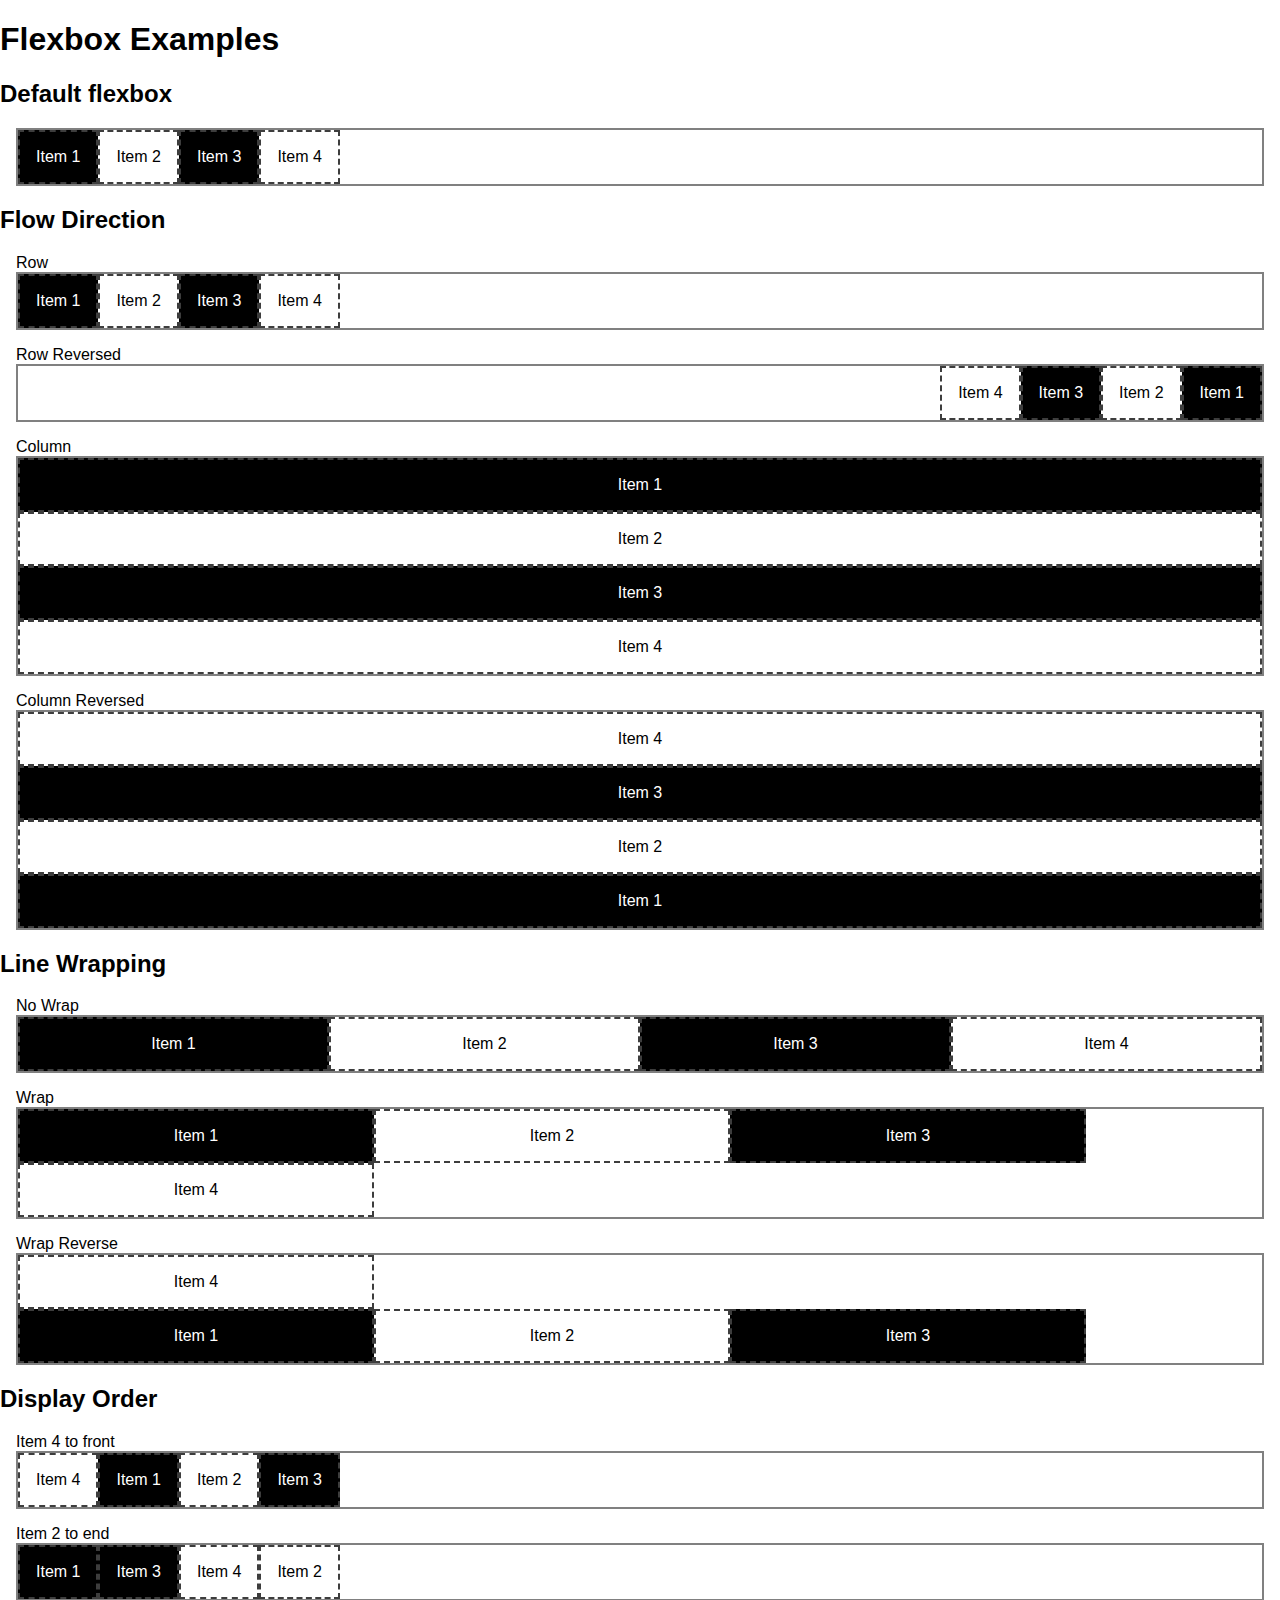
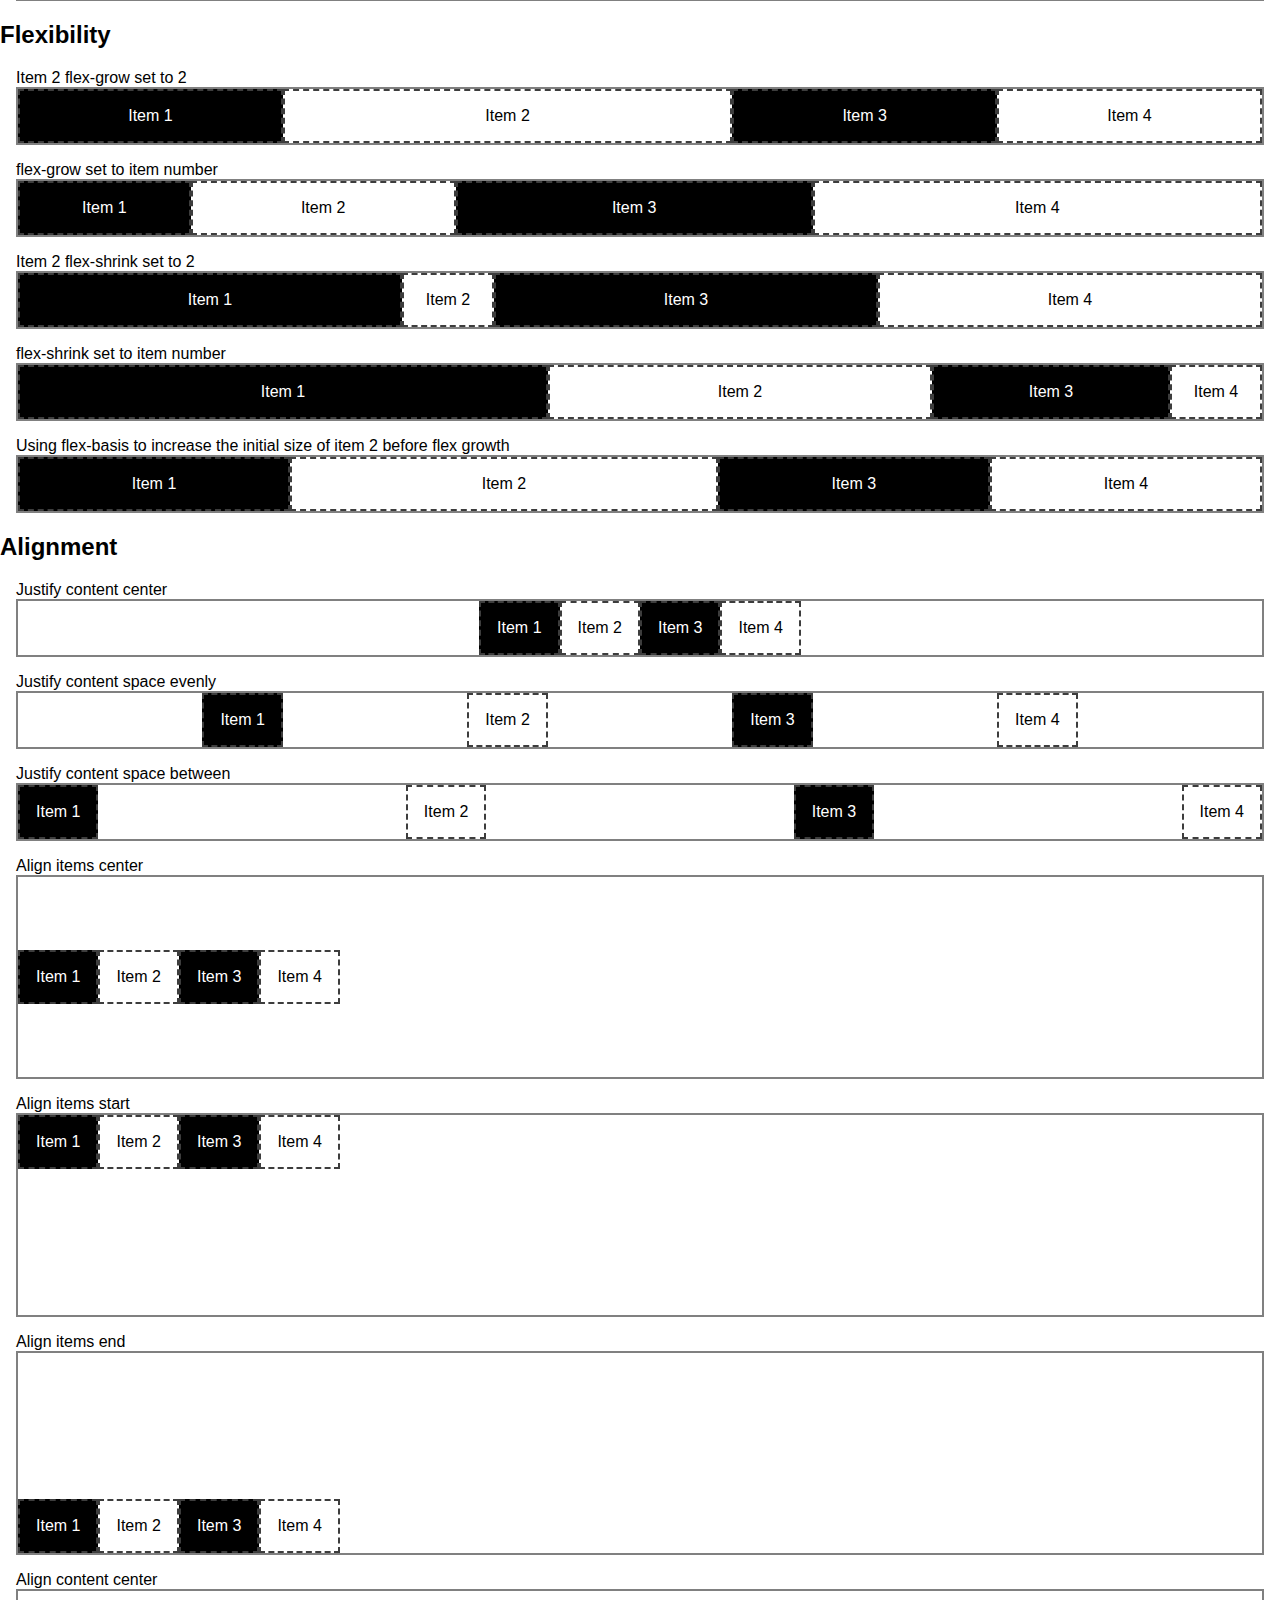
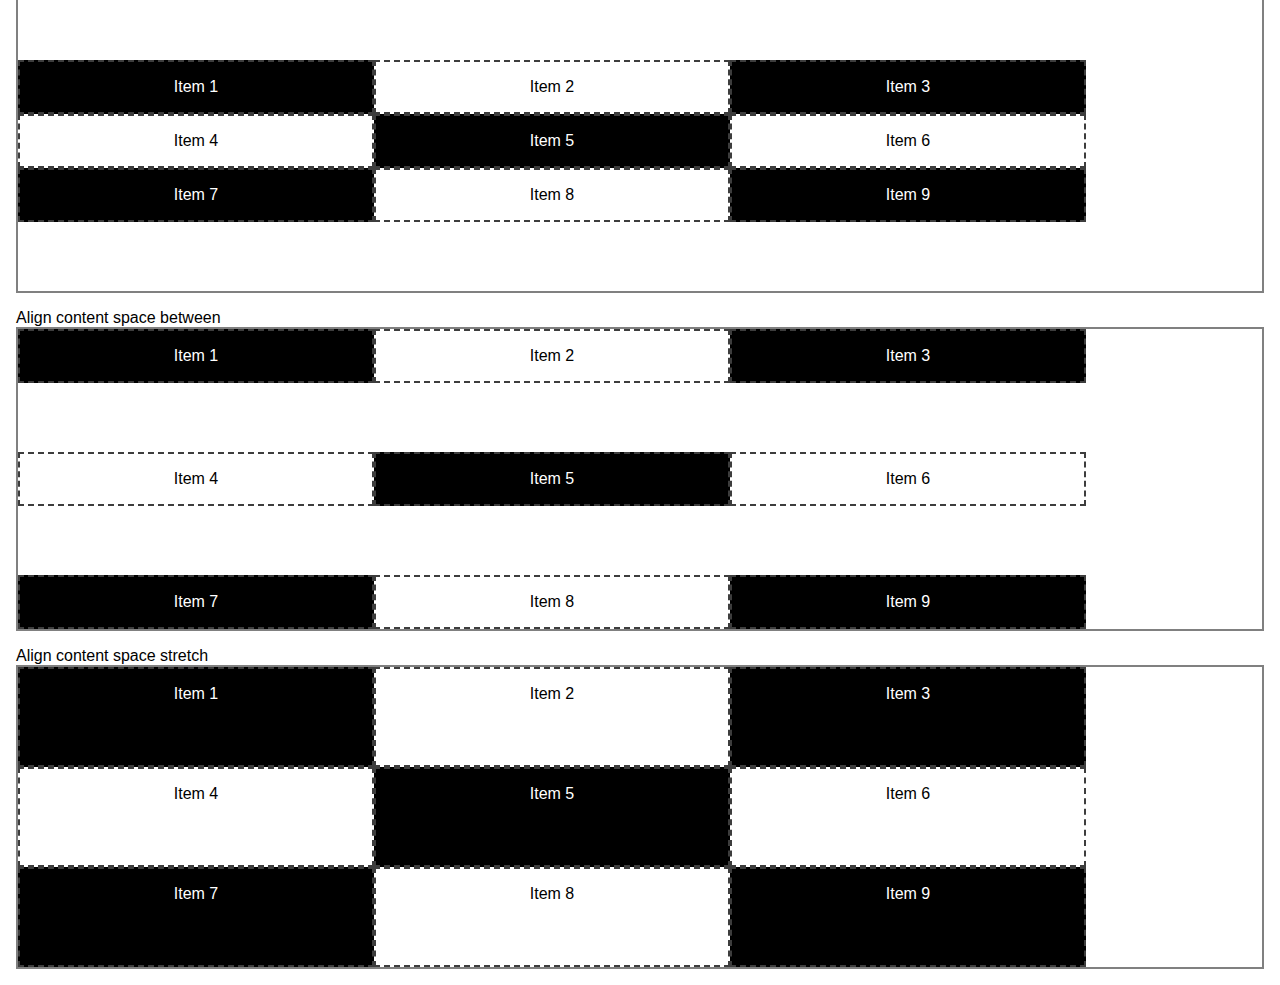
<file: flexbox and css grid/index.html>
<!DOCTYPE html>
<html>
    <head>
        <link rel="stylesheet" href="./main.css">
    </head>
    <body>

        <header>
            <h1>Flexbox Examples</h1>
        </header>

        <section id="basics">
            <header>
                <h2>Default flexbox</h2>
            </header>

            <article>
                <div class="flex_container">
                    <div class="flex_item">Item 1</div>
                    <div class="flex_item">Item 2</div>
                    <div class="flex_item">Item 3</div>
                    <div class="flex_item">Item 4</div>
                </div>
            </article>
        </section>

        <section id="flow_direction">
            <header>
                <h2>Flow Direction</h2>
            </header>

            <article>
                <header>Row</header>
                <div class="flex_container flow_direction_row">
                    <div class="flex_item">Item 1</div>
                    <div class="flex_item">Item 2</div>
                    <div class="flex_item">Item 3</div>
                    <div class="flex_item">Item 4</div>
                </div>
            </article>

            <article>
                <header>Row Reversed</header>
                <div class="flex_container flow_direction_row_reverse">
                    <div class="flex_item">Item 1</div>
                    <div class="flex_item">Item 2</div>
                    <div class="flex_item">Item 3</div>
                    <div class="flex_item">Item 4</div>
                </div>
            </article>

            <article>
                <header>Column</header>
                <div class="flex_container flow_direction_column">
                    <div class="flex_item">Item 1</div>
                    <div class="flex_item">Item 2</div>
                    <div class="flex_item">Item 3</div>
                    <div class="flex_item">Item 4</div>
                </div>
            </article>

            <article>
                <header>Column Reversed</header>
                <div class="flex_container flow_direction_column_reverse">
                    <div class="flex_item">Item 1</div>
                    <div class="flex_item">Item 2</div>
                    <div class="flex_item">Item 3</div>
                    <div class="flex_item">Item 4</div>
                </div>
            </article>
        </section>

        <section id="line_wrapping">
            <header>
                <h2>Line Wrapping</h2>
            </header>

            <article>
                <header>No Wrap</header>
                <div class="flex_container line_wrapping_nowrap">
                    <div class="flex_item">Item 1</div>
                    <div class="flex_item">Item 2</div>
                    <div class="flex_item">Item 3</div>
                    <div class="flex_item">Item 4</div>
                </div>
            </article>

            <article>
                <header>Wrap</header>
                <div class="flex_container line_wrapping_wrap">
                    <div class="flex_item">Item 1</div>
                    <div class="flex_item">Item 2</div>
                    <div class="flex_item">Item 3</div>
                    <div class="flex_item">Item 4</div>
                </div>
            </article>

            <article>
                <header>Wrap Reverse</header>
                <div class="flex_container line_wrapping_wrap_reverse">
                    <div class="flex_item">Item 1</div>
                    <div class="flex_item">Item 2</div>
                    <div class="flex_item">Item 3</div>
                    <div class="flex_item">Item 4</div>
                </div>
            </article>
        </section>

        <section id="display_order">
            <header>
                <h2>Display Order</h2>
            </header>

            <article>
                <header>Item 4 to front</header>
                <div class="flex_container display_order_four_to_front">
                    <div class="flex_item order_1">Item 1</div>
                    <div class="flex_item order_1">Item 2</div>
                    <div class="flex_item order_1">Item 3</div>
                    <div class="flex_item">Item 4</div>
                </div>
            </article>

            <article>
                <header>Item 2 to end</header>
                <div class="flex_container display_order_four_to_front">
                    <div class="flex_item">Item 1</div>
                    <div class="flex_item order_1">Item 2</div>
                    <div class="flex_item ">Item 3</div>
                    <div class="flex_item">Item 4</div>
                </div>
            </article>
        </section>

        <section id="flexibility">
            <header>
                <h2>Flexibility</h2>
            </header>

            <article>
                <header>Item 2 flex-grow set to 2</header>
                <div class="flex_container">
                    <div class="flex_item grow_1">Item 1</div>
                    <div class="flex_item grow_2">Item 2</div>
                    <div class="flex_item grow_1">Item 3</div>
                    <div class="flex_item grow_1">Item 4</div>
                </div>
            </article>

            <article>
                <header>flex-grow set to item number</header>
                <div class="flex_container">
                    <div class="flex_item grow_1">Item 1</div>
                    <div class="flex_item grow_2">Item 2</div>
                    <div class="flex_item grow_3">Item 3</div>
                    <div class="flex_item grow_4">Item 4</div>
                </div>
            </article>

            <article>
                <header>Item 2 flex-shrink set to 2</header>
                <div class="flex_container flexibility_shrink">
                    <div class="flex_item shrink_1">Item 1</div>
                    <div class="flex_item shrink_2">Item 2</div>
                    <div class="flex_item shrink_1">Item 3</div>
                    <div class="flex_item shrink_1">Item 4</div>
                </div>
            </article>

            <article>
                <header>flex-shrink set to item number</header>
                <div class="flex_container flexibility_shrink">
                    <div class="flex_item shrink_1">Item 1</div>
                    <div class="flex_item shrink_2">Item 2</div>
                    <div class="flex_item shrink_3">Item 3</div>
                    <div class="flex_item shrink_4">Item 4</div>
                </div>
            </article>

            <article>
                <header>Using flex-basis to increase the initial size of item 2 before flex growth</header>
                <div class="flex_container">
                    <div class="flex_item grow_1">Item 1</div>
                    <div class="flex_item grow_1 flex_basis_200">Item 2</div>
                    <div class="flex_item grow_1">Item 3</div>
                    <div class="flex_item grow_1">Item 4</div>
                </div>
            </article>
        </section>

        <section id="alignment">
            <header>
                <h2>Alignment</h2>
            </header>

            <article>
                <header>Justify content center</header>
                <div class="flex_container alignment_justify_content_center">
                    <div class="flex_item">Item 1</div>
                    <div class="flex_item">Item 2</div>
                    <div class="flex_item">Item 3</div>
                    <div class="flex_item">Item 4</div>
                </div>
            </article>

            <article>
                <header>Justify content space evenly</header>
                <div class="flex_container alignment_justify_content_space_evenly">
                    <div class="flex_item">Item 1</div>
                    <div class="flex_item">Item 2</div>
                    <div class="flex_item">Item 3</div>
                    <div class="flex_item">Item 4</div>
                </div>
            </article>

            <article>
                <header>Justify content space between</header>
                <div class="flex_container alignment_justify_content_space_between">
                    <div class="flex_item">Item 1</div>
                    <div class="flex_item">Item 2</div>
                    <div class="flex_item">Item 3</div>
                    <div class="flex_item">Item 4</div>
                </div>
            </article>

            <article>
                <header>Align items center</header>
                <div class="flex_container alignment_align_items alignment_align_items_center">
                    <div class="flex_item">Item 1</div>
                    <div class="flex_item">Item 2</div>
                    <div class="flex_item">Item 3</div>
                    <div class="flex_item">Item 4</div>
                </div>
            </article>

            <article>
                <header>Align items start</header>
                <div class="flex_container alignment_align_items alignment_align_items_start">
                    <div class="flex_item">Item 1</div>
                    <div class="flex_item">Item 2</div>
                    <div class="flex_item">Item 3</div>
                    <div class="flex_item">Item 4</div>
                </div>
            </article>

            <article>
                <header>Align items end</header>
                <div class="flex_container alignment_align_items alignment_align_items_end">
                    <div class="flex_item">Item 1</div>
                    <div class="flex_item">Item 2</div>
                    <div class="flex_item">Item 3</div>
                    <div class="flex_item">Item 4</div>
                </div>
            </article>

            <article>
                <header>Align content center</header>
                <div class="flex_container alignment_align_content alignment_align_content_center">
                    <div class="flex_item">Item 1</div>
                    <div class="flex_item">Item 2</div>
                    <div class="flex_item">Item 3</div>
                    <div class="flex_item">Item 4</div>
                    <div class="flex_item">Item 5</div>
                    <div class="flex_item">Item 6</div>
                    <div class="flex_item">Item 7</div>
                    <div class="flex_item">Item 8</div>
                    <div class="flex_item">Item 9</div>
                </div>
            </article>

            <article>
                <header>Align content space between</header>
                <div class="flex_container alignment_align_content alignment_align_content_space_between">
                    <div class="flex_item">Item 1</div>
                    <div class="flex_item">Item 2</div>
                    <div class="flex_item">Item 3</div>
                    <div class="flex_item">Item 4</div>
                    <div class="flex_item">Item 5</div>
                    <div class="flex_item">Item 6</div>
                    <div class="flex_item">Item 7</div>
                    <div class="flex_item">Item 8</div>
                    <div class="flex_item">Item 9</div>
                </div>
            </article>

            <article>
                <header>Align content space stretch</header>
                <div class="flex_container alignment_align_content">
                    <div class="flex_item">Item 1</div>
                    <div class="flex_item">Item 2</div>
                    <div class="flex_item">Item 3</div>
                    <div class="flex_item">Item 4</div>
                    <div class="flex_item">Item 5</div>
                    <div class="flex_item">Item 6</div>
                    <div class="flex_item">Item 7</div>
                    <div class="flex_item">Item 8</div>
                    <div class="flex_item">Item 9</div>
                </div>
            </article>
        </section>

    </body>
</html>
</file>
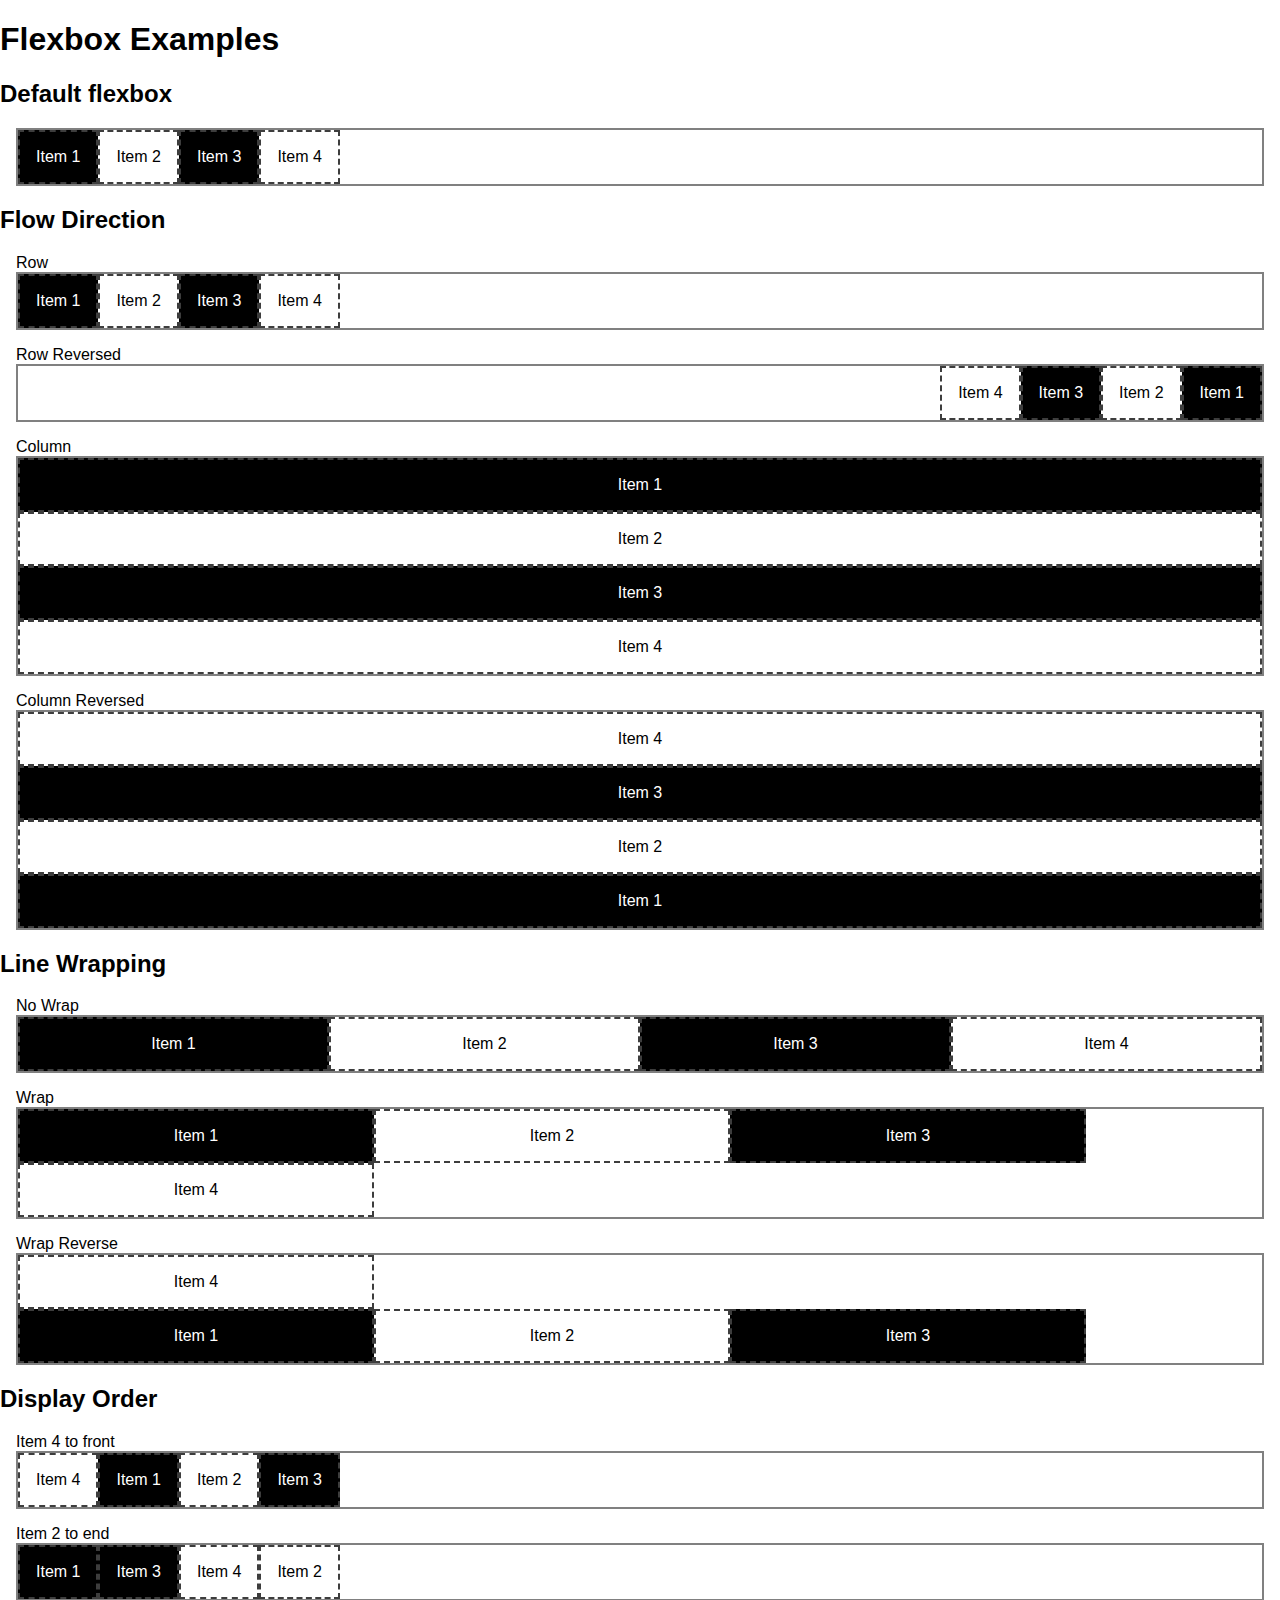
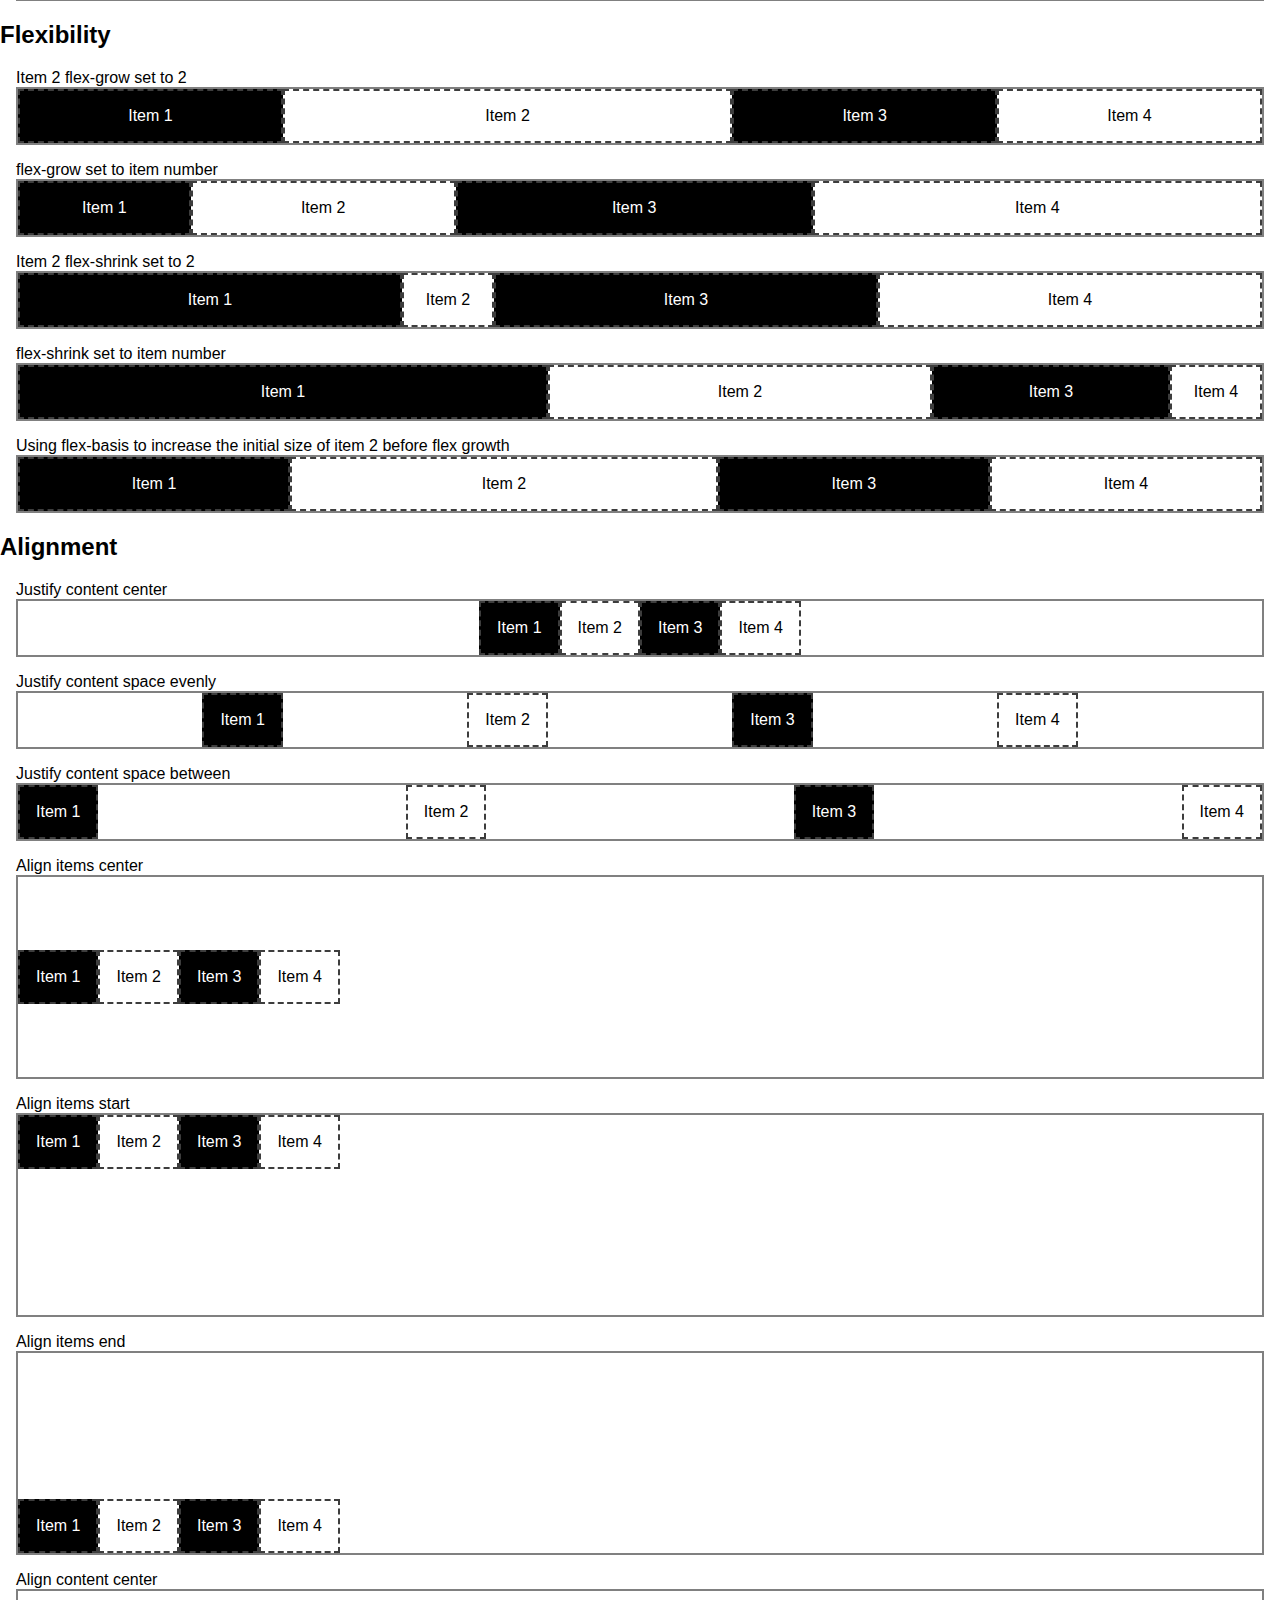
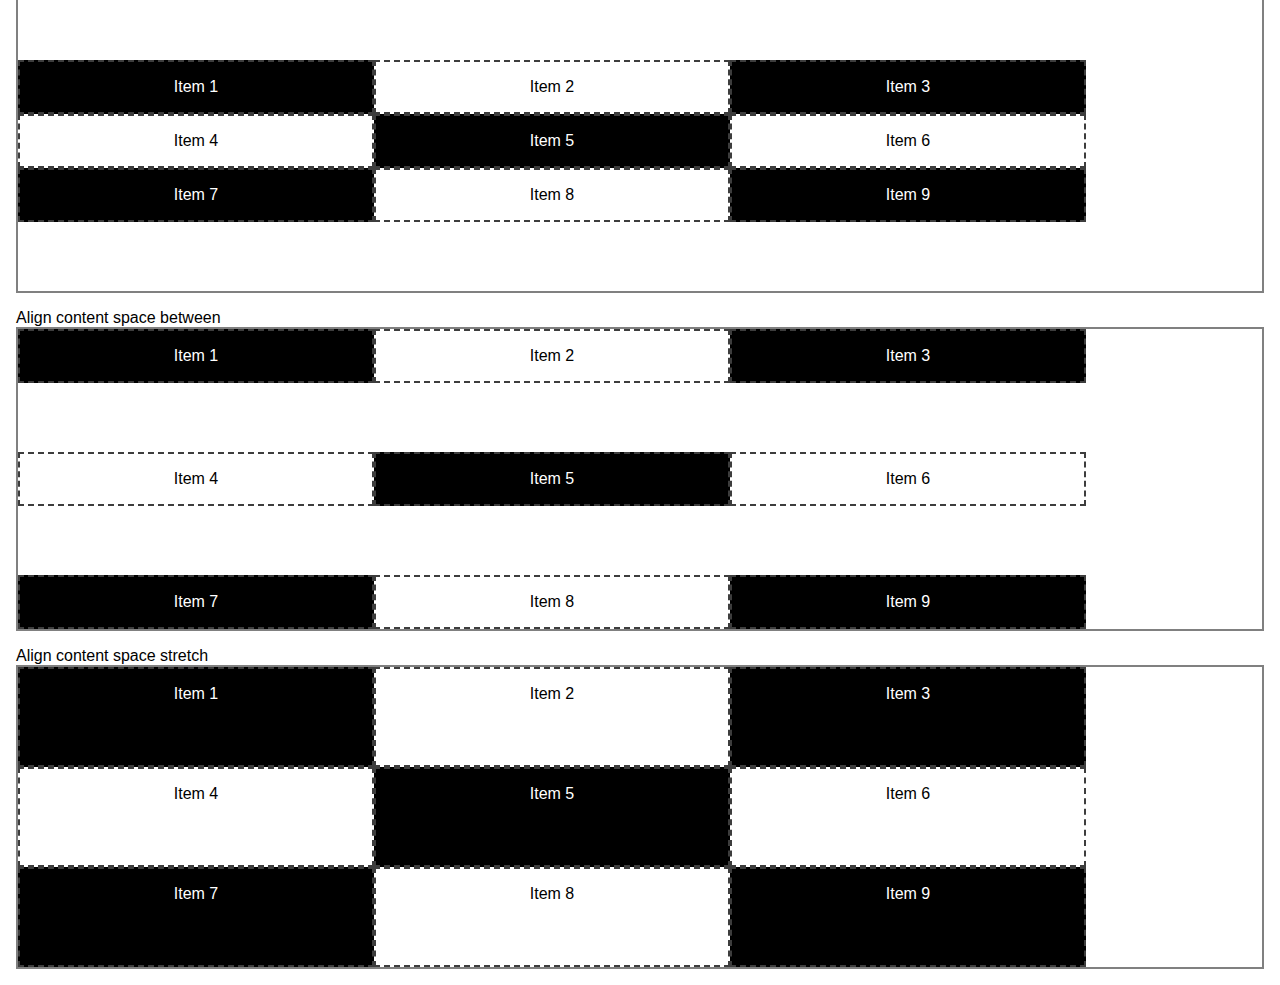
<file: flexbox and css grid/flexbox.html>
<!DOCTYPE html>
<html>
    <head>
        <link rel="stylesheet" href="./flexbox.css">
    </head>
    <body>

        <header>
            <h1>Flexbox Examples</h1>
        </header>

        <section id="basics">
            <header>
                <h2>Default flexbox</h2>
            </header>

            <article>
                <div class="flex_container">
                    <div class="flex_item">Item 1</div>
                    <div class="flex_item">Item 2</div>
                    <div class="flex_item">Item 3</div>
                    <div class="flex_item">Item 4</div>
                </div>
            </article>
        </section>

        <section id="flow_direction">
            <header>
                <h2>Flow Direction</h2>
            </header>

            <article>
                <header>Row</header>
                <div class="flex_container flow_direction_row">
                    <div class="flex_item">Item 1</div>
                    <div class="flex_item">Item 2</div>
                    <div class="flex_item">Item 3</div>
                    <div class="flex_item">Item 4</div>
                </div>
            </article>

            <article>
                <header>Row Reversed</header>
                <div class="flex_container flow_direction_row_reverse">
                    <div class="flex_item">Item 1</div>
                    <div class="flex_item">Item 2</div>
                    <div class="flex_item">Item 3</div>
                    <div class="flex_item">Item 4</div>
                </div>
            </article>

            <article>
                <header>Column</header>
                <div class="flex_container flow_direction_column">
                    <div class="flex_item">Item 1</div>
                    <div class="flex_item">Item 2</div>
                    <div class="flex_item">Item 3</div>
                    <div class="flex_item">Item 4</div>
                </div>
            </article>

            <article>
                <header>Column Reversed</header>
                <div class="flex_container flow_direction_column_reverse">
                    <div class="flex_item">Item 1</div>
                    <div class="flex_item">Item 2</div>
                    <div class="flex_item">Item 3</div>
                    <div class="flex_item">Item 4</div>
                </div>
            </article>
        </section>

        <section id="line_wrapping">
            <header>
                <h2>Line Wrapping</h2>
            </header>

            <article>
                <header>No Wrap</header>
                <div class="flex_container line_wrapping_nowrap">
                    <div class="flex_item">Item 1</div>
                    <div class="flex_item">Item 2</div>
                    <div class="flex_item">Item 3</div>
                    <div class="flex_item">Item 4</div>
                </div>
            </article>

            <article>
                <header>Wrap</header>
                <div class="flex_container line_wrapping_wrap">
                    <div class="flex_item">Item 1</div>
                    <div class="flex_item">Item 2</div>
                    <div class="flex_item">Item 3</div>
                    <div class="flex_item">Item 4</div>
                </div>
            </article>

            <article>
                <header>Wrap Reverse</header>
                <div class="flex_container line_wrapping_wrap_reverse">
                    <div class="flex_item">Item 1</div>
                    <div class="flex_item">Item 2</div>
                    <div class="flex_item">Item 3</div>
                    <div class="flex_item">Item 4</div>
                </div>
            </article>
        </section>

        <section id="display_order">
            <header>
                <h2>Display Order</h2>
            </header>

            <article>
                <header>Item 4 to front</header>
                <div class="flex_container display_order_four_to_front">
                    <div class="flex_item order_1">Item 1</div>
                    <div class="flex_item order_1">Item 2</div>
                    <div class="flex_item order_1">Item 3</div>
                    <div class="flex_item">Item 4</div>
                </div>
            </article>

            <article>
                <header>Item 2 to end</header>
                <div class="flex_container display_order_four_to_front">
                    <div class="flex_item">Item 1</div>
                    <div class="flex_item order_1">Item 2</div>
                    <div class="flex_item ">Item 3</div>
                    <div class="flex_item">Item 4</div>
                </div>
            </article>
        </section>

        <section id="flexibility">
            <header>
                <h2>Flexibility</h2>
            </header>

            <article>
                <header>Item 2 flex-grow set to 2</header>
                <div class="flex_container">
                    <div class="flex_item grow_1">Item 1</div>
                    <div class="flex_item grow_2">Item 2</div>
                    <div class="flex_item grow_1">Item 3</div>
                    <div class="flex_item grow_1">Item 4</div>
                </div>
            </article>

            <article>
                <header>flex-grow set to item number</header>
                <div class="flex_container">
                    <div class="flex_item grow_1">Item 1</div>
                    <div class="flex_item grow_2">Item 2</div>
                    <div class="flex_item grow_3">Item 3</div>
                    <div class="flex_item grow_4">Item 4</div>
                </div>
            </article>

            <article>
                <header>Item 2 flex-shrink set to 2</header>
                <div class="flex_container flexibility_shrink">
                    <div class="flex_item shrink_1">Item 1</div>
                    <div class="flex_item shrink_2">Item 2</div>
                    <div class="flex_item shrink_1">Item 3</div>
                    <div class="flex_item shrink_1">Item 4</div>
                </div>
            </article>

            <article>
                <header>flex-shrink set to item number</header>
                <div class="flex_container flexibility_shrink">
                    <div class="flex_item shrink_1">Item 1</div>
                    <div class="flex_item shrink_2">Item 2</div>
                    <div class="flex_item shrink_3">Item 3</div>
                    <div class="flex_item shrink_4">Item 4</div>
                </div>
            </article>

            <article>
                <header>Using flex-basis to increase the initial size of item 2 before flex growth</header>
                <div class="flex_container">
                    <div class="flex_item grow_1">Item 1</div>
                    <div class="flex_item grow_1 flex_basis_200">Item 2</div>
                    <div class="flex_item grow_1">Item 3</div>
                    <div class="flex_item grow_1">Item 4</div>
                </div>
            </article>
        </section>

        <section id="alignment">
            <header>
                <h2>Alignment</h2>
            </header>

            <article>
                <header>Justify content center</header>
                <div class="flex_container alignment_justify_content_center">
                    <div class="flex_item">Item 1</div>
                    <div class="flex_item">Item 2</div>
                    <div class="flex_item">Item 3</div>
                    <div class="flex_item">Item 4</div>
                </div>
            </article>

            <article>
                <header>Justify content space evenly</header>
                <div class="flex_container alignment_justify_content_space_evenly">
                    <div class="flex_item">Item 1</div>
                    <div class="flex_item">Item 2</div>
                    <div class="flex_item">Item 3</div>
                    <div class="flex_item">Item 4</div>
                </div>
            </article>

            <article>
                <header>Justify content space between</header>
                <div class="flex_container alignment_justify_content_space_between">
                    <div class="flex_item">Item 1</div>
                    <div class="flex_item">Item 2</div>
                    <div class="flex_item">Item 3</div>
                    <div class="flex_item">Item 4</div>
                </div>
            </article>

            <article>
                <header>Align items center</header>
                <div class="flex_container alignment_align_items alignment_align_items_center">
                    <div class="flex_item">Item 1</div>
                    <div class="flex_item">Item 2</div>
                    <div class="flex_item">Item 3</div>
                    <div class="flex_item">Item 4</div>
                </div>
            </article>

            <article>
                <header>Align items start</header>
                <div class="flex_container alignment_align_items alignment_align_items_start">
                    <div class="flex_item">Item 1</div>
                    <div class="flex_item">Item 2</div>
                    <div class="flex_item">Item 3</div>
                    <div class="flex_item">Item 4</div>
                </div>
            </article>

            <article>
                <header>Align items end</header>
                <div class="flex_container alignment_align_items alignment_align_items_end">
                    <div class="flex_item">Item 1</div>
                    <div class="flex_item">Item 2</div>
                    <div class="flex_item">Item 3</div>
                    <div class="flex_item">Item 4</div>
                </div>
            </article>

            <article>
                <header>Align content center</header>
                <div class="flex_container alignment_align_content alignment_align_content_center">
                    <div class="flex_item">Item 1</div>
                    <div class="flex_item">Item 2</div>
                    <div class="flex_item">Item 3</div>
                    <div class="flex_item">Item 4</div>
                    <div class="flex_item">Item 5</div>
                    <div class="flex_item">Item 6</div>
                    <div class="flex_item">Item 7</div>
                    <div class="flex_item">Item 8</div>
                    <div class="flex_item">Item 9</div>
                </div>
            </article>

            <article>
                <header>Align content space between</header>
                <div class="flex_container alignment_align_content alignment_align_content_space_between">
                    <div class="flex_item">Item 1</div>
                    <div class="flex_item">Item 2</div>
                    <div class="flex_item">Item 3</div>
                    <div class="flex_item">Item 4</div>
                    <div class="flex_item">Item 5</div>
                    <div class="flex_item">Item 6</div>
                    <div class="flex_item">Item 7</div>
                    <div class="flex_item">Item 8</div>
                    <div class="flex_item">Item 9</div>
                </div>
            </article>

            <article>
                <header>Align content space stretch</header>
                <div class="flex_container alignment_align_content">
                    <div class="flex_item">Item 1</div>
                    <div class="flex_item">Item 2</div>
                    <div class="flex_item">Item 3</div>
                    <div class="flex_item">Item 4</div>
                    <div class="flex_item">Item 5</div>
                    <div class="flex_item">Item 6</div>
                    <div class="flex_item">Item 7</div>
                    <div class="flex_item">Item 8</div>
                    <div class="flex_item">Item 9</div>
                </div>
            </article>
        </section>

    </body>
</html>
</file>
<file: flexbox and css grid/main.css>
html, body {
    margin: 0;
    padding: 0;
    font-family: sans-serif;
}

article {
    margin: 1em;
}

.flex_container {    
    display: flex;
    border: 2px solid grey;
}

.flex_item {
    border: 2px dashed rgb(61, 61, 61);
    padding: 1em;
    font-size: 1em;
    text-align: center;
    align-items: center;
    background-color: black;
    color: white;
}

.flex_item:nth-child(even) {
    background-color: white;
    color: black;
}

/* Flow Direction */

#flow_direction .flow_direction_row_reverse {
    flex-direction: row-reverse;
}

#flow_direction .flow_direction_column {
    flex-direction: column;
}

#flow_direction .flow_direction_column_reverse {
    flex-direction: column-reverse;
}

/* Line Wrapping */
#line_wrapping .flex_item {
    width: 25vw;
}

#line_wrapping .line_wrapping_wrap {
    flex-wrap: wrap;
}

#line_wrapping .line_wrapping_wrap_reverse {
    flex-wrap: wrap-reverse;
}

/* Display order */

#display_order .display_order_four_to_front .order_1 {
    order: 1;
}

/* Flexibility */

#flexibility .grow_1 {
    flex-grow: 1;
}

#flexibility .grow_2 {
    flex-grow: 2;
}

#flexibility .grow_3 {
    flex-grow: 3;
}

#flexibility .grow_4 {
    flex-grow: 4;
}

#flexibility .flexibility_shrink .flex_item {
    width: 50vw;
}

#flexibility .shrink_1 {
    flex-shrink: 1;
}

#flexibility .shrink_2 {
    flex-shrink: 2;
}

#flexibility .shrink_3 {
    flex-shrink: 3;
}

#flexibility .shrink_4 {
    flex-shrink: 4;
}

#flexibility .flex_basis_200 {
    flex-basis: 200px;
}

/* Alignment */

#alignment .alignment_justify_content_center {
    justify-content: center;
}

#alignment .alignment_justify_content_space_evenly {
    justify-content: space-evenly;
}

#alignment .alignment_justify_content_space_between {
    justify-content: space-between;
}

#alignment .alignment_align_items {
    height: 200px;
}

#alignment .alignment_align_items.alignment_align_items_center {
    align-items: center;
}

#alignment .alignment_align_items.alignment_align_items_start {
    align-items: flex-start;
}

#alignment .alignment_align_items.alignment_align_items_end {
    align-items: flex-end;
}

#alignment .alignment_align_content {
    flex-wrap: wrap;
    height: 300px;
}

#alignment .alignment_align_content .flex_item {
    width: 25vw;
}

#alignment .alignment_align_content.alignment_align_content_center {
    align-content: center;
}

#alignment .alignment_align_content.alignment_align_content_space_between {
    align-content: space-between;
}
</file>
<file: flexbox and css grid/flexbox.css>
html, body {
    margin: 0;
    padding: 0;
    font-family: sans-serif;
}

article {
    margin: 1em;
}

.flex_container {    
    display: flex;
    border: 2px solid grey;
}

.flex_item {
    border: 2px dashed rgb(61, 61, 61);
    padding: 1em;
    font-size: 1em;
    text-align: center;
    align-items: center;
    background-color: black;
    color: white;
}

.flex_item:nth-child(even) {
    background-color: white;
    color: black;
}

/* Flow Direction */

#flow_direction .flow_direction_row_reverse {
    flex-direction: row-reverse;
}

#flow_direction .flow_direction_column {
    flex-direction: column;
}

#flow_direction .flow_direction_column_reverse {
    flex-direction: column-reverse;
}

/* Line Wrapping */
#line_wrapping .flex_item {
    width: 25vw;
}

#line_wrapping .line_wrapping_wrap {
    flex-wrap: wrap;
}

#line_wrapping .line_wrapping_wrap_reverse {
    flex-wrap: wrap-reverse;
}

/* Display order */

#display_order .display_order_four_to_front .order_1 {
    order: 1;
}

/* Flexibility */

#flexibility .grow_1 {
    flex-grow: 1;
}

#flexibility .grow_2 {
    flex-grow: 2;
}

#flexibility .grow_3 {
    flex-grow: 3;
}

#flexibility .grow_4 {
    flex-grow: 4;
}

#flexibility .flexibility_shrink .flex_item {
    width: 50vw;
}

#flexibility .shrink_1 {
    flex-shrink: 1;
}

#flexibility .shrink_2 {
    flex-shrink: 2;
}

#flexibility .shrink_3 {
    flex-shrink: 3;
}

#flexibility .shrink_4 {
    flex-shrink: 4;
}

#flexibility .flex_basis_200 {
    flex-basis: 200px;
}

/* Alignment */

#alignment .alignment_justify_content_center {
    justify-content: center;
}

#alignment .alignment_justify_content_space_evenly {
    justify-content: space-evenly;
}

#alignment .alignment_justify_content_space_between {
    justify-content: space-between;
}

#alignment .alignment_align_items {
    height: 200px;
}

#alignment .alignment_align_items.alignment_align_items_center {
    align-items: center;
}

#alignment .alignment_align_items.alignment_align_items_start {
    align-items: flex-start;
}

#alignment .alignment_align_items.alignment_align_items_end {
    align-items: flex-end;
}

#alignment .alignment_align_content {
    flex-wrap: wrap;
    height: 300px;
}

#alignment .alignment_align_content .flex_item {
    width: 25vw;
}

#alignment .alignment_align_content.alignment_align_content_center {
    align-content: center;
}

#alignment .alignment_align_content.alignment_align_content_space_between {
    align-content: space-between;
}
</file>
